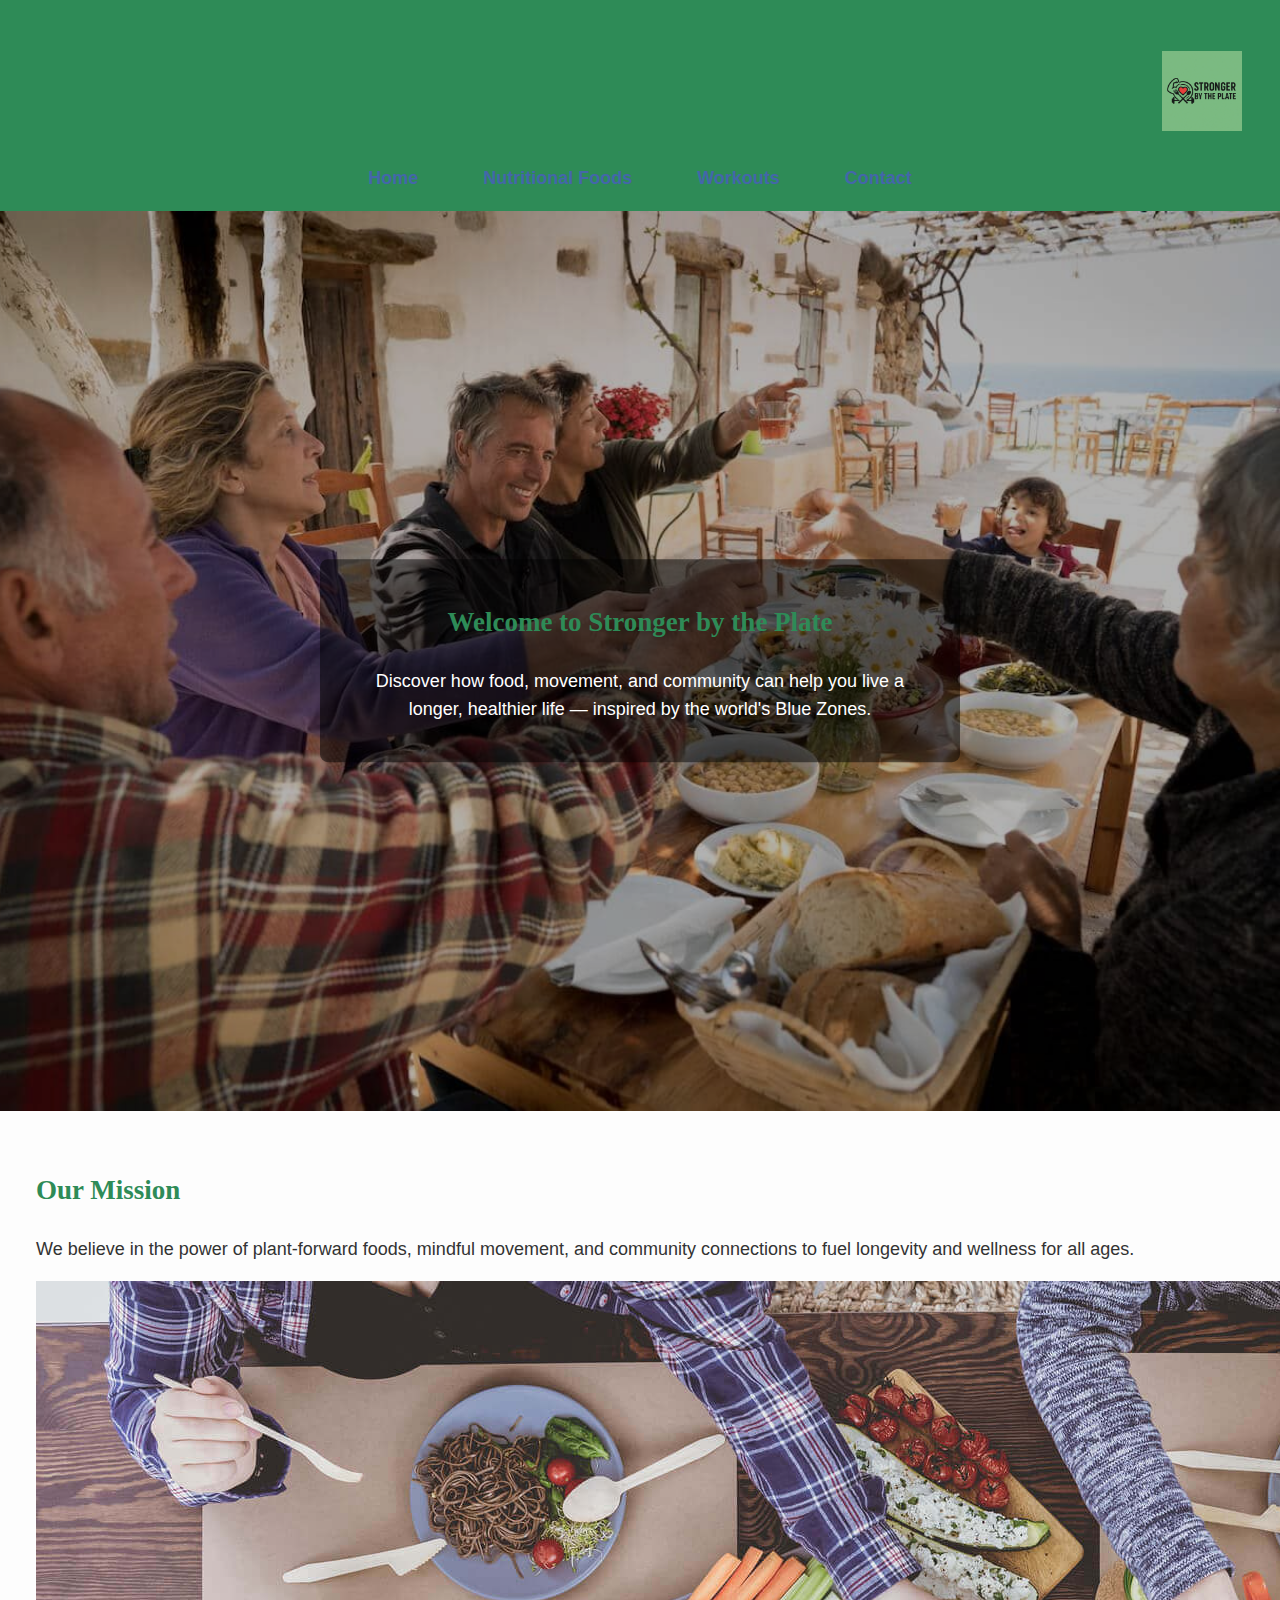
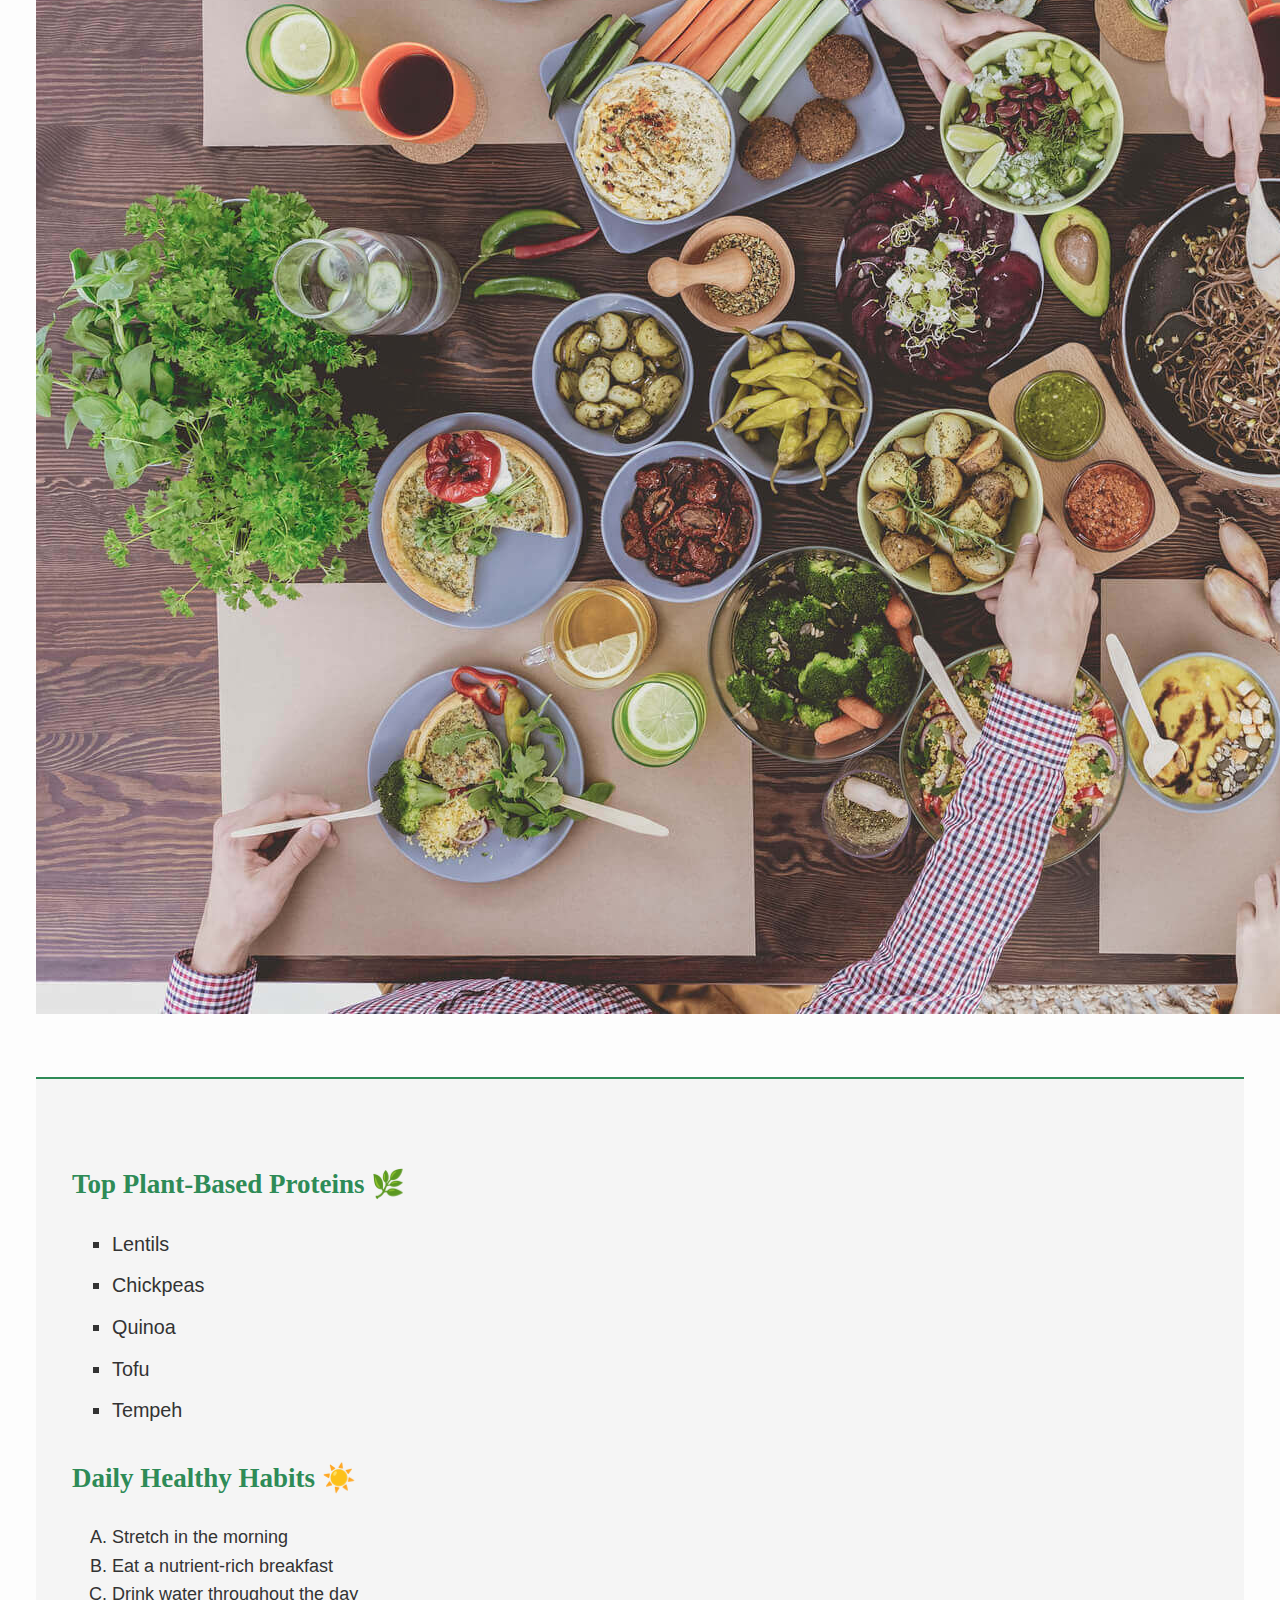
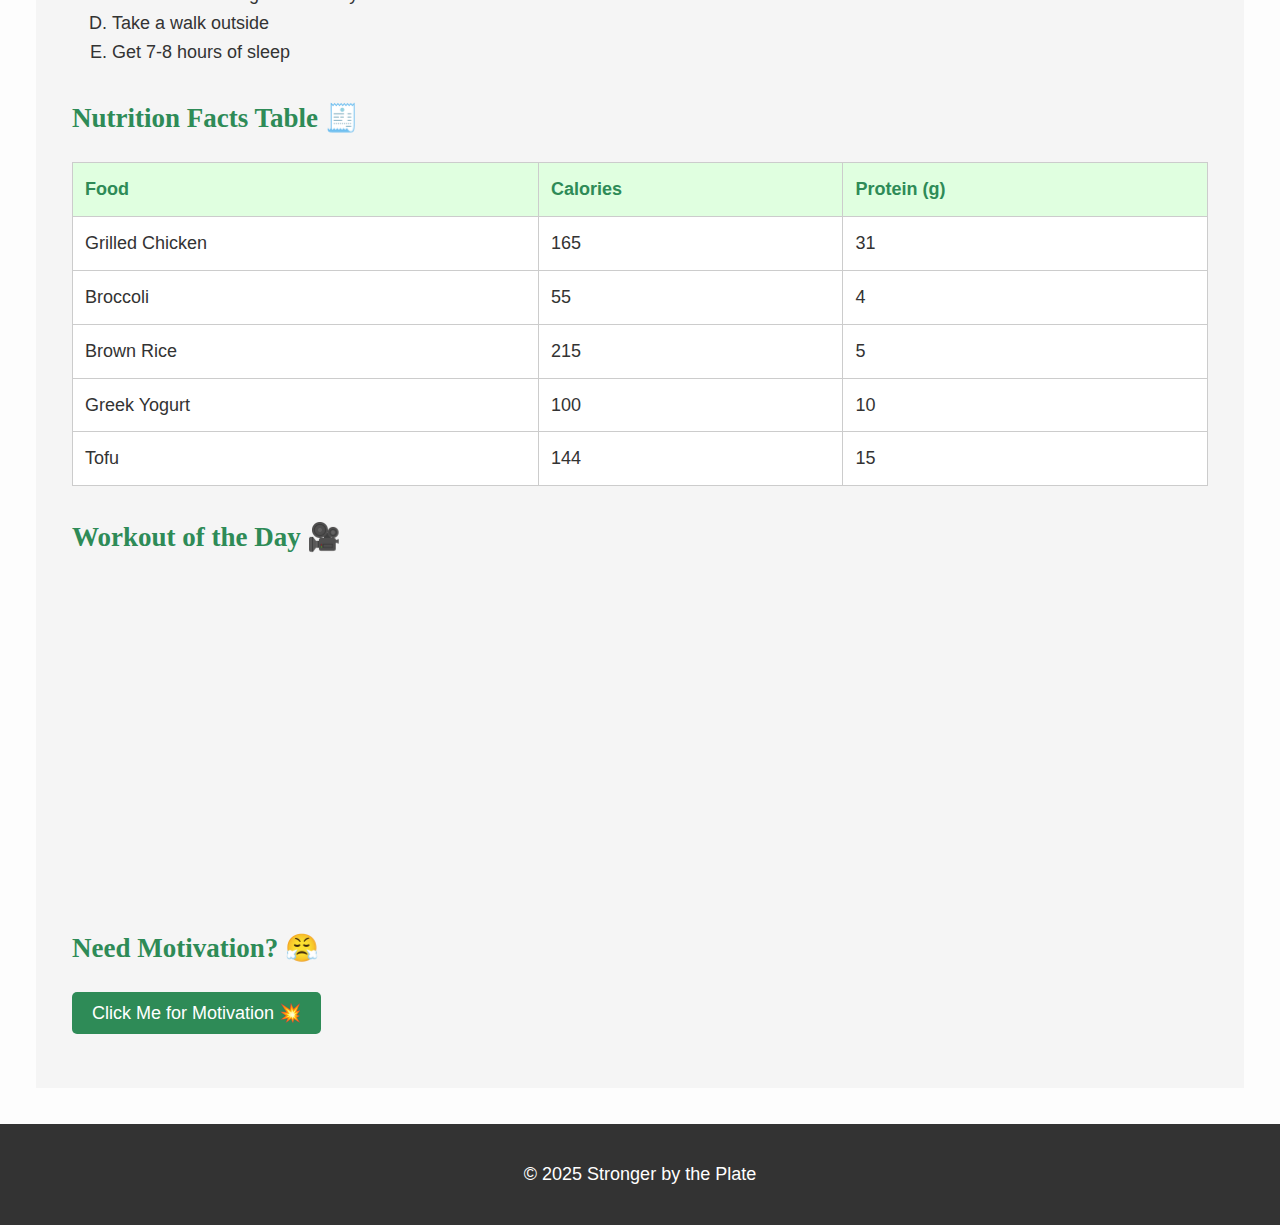
<file: index.html>
<!DOCTYPE html>
<html lang="en">
<head>
  <meta charset="UTF-8">
  <meta name="viewport" content="width=device-width, initial-scale=1.0">
  <title>Stronger by the Plate</title>
  <link rel="stylesheet" href="styles.css">
</head>
<body>
  <!-- Header + Navigation -->
 <header>
  <div class="header-container">
    <h1>Stronger by the Plate</h1>
    <img src="images/logo.png" alt="Stronger by the Plate Logo" class="site-logo">
  </div>
  <nav>
    <a href="index.html">Home</a>
    <a href="nutritional-foods.html">Nutritional Foods</a>
    <a href="workouts.html">Workouts</a>
    <a href="contact.html">Contact</a>
  </nav>
</header>


  <!-- Hero Section with Big Image -->
<section class="hero">
  <img src="images/foodcommunity.jpg" alt="Community enjoying a meal together">
  <div class="hero-text">
    <h2>Welcome to Stronger by the Plate</h2>
    <p>Discover how food, movement, and community can help you live a longer, healthier life — inspired by the world's Blue Zones.</p>
  </div>
</section>

<!-- Mission Section -->
<!-- Mission Section -->
<main>
  <section class="mission">
    <h2>Our Mission</h2>
    <p>We believe in the power of plant-forward foods, mindful movement, and community connections to fuel longevity and wellness for all ages.</p>
    <img src="images/foodcommunityplanview.jpg" alt="Overhead view of colorful healthy food on a table">
  </section>

  <!-- Assignment Section: Tables, Lists, iFrame, Emojis, JS -->
  <section class="extras">
    <h2>Top Plant-Based Proteins 🌿</h2>
    <ul style="list-style-type: square;">
      <li>Lentils</li>
      <li>Chickpeas</li>
      <li>Quinoa</li>
      <li>Tofu</li>
      <li>Tempeh</li>
    </ul>

    <h2>Daily Healthy Habits ☀️</h2>
    <ol type="A">
      <li>Stretch in the morning</li>
      <li>Eat a nutrient-rich breakfast</li>
      <li>Drink water throughout the day</li>
      <li>Take a walk outside</li>
      <li>Get 7-8 hours of sleep</li>
    </ol>

    <h2>Nutrition Facts Table 🧾</h2>
    <table aria-label="Nutrition facts for common foods">
      <thead>
        <tr>
          <th scope="col">Food</th>
          <th scope="col">Calories</th>
          <th scope="col">Protein (g)</th>
        </tr>
      </thead>
      <tbody>
        <tr>
          <td>Grilled Chicken</td>
          <td>165</td>
          <td>31</td>
        </tr>
        <tr>
          <td>Broccoli</td>
          <td>55</td>
          <td>4</td>
        </tr>
        <tr>
          <td>Brown Rice</td>
          <td>215</td>
          <td>5</td>
        </tr>
        <tr>
          <td>Greek Yogurt</td>
          <td>100</td>
          <td>10</td>
        </tr>
        <tr>
          <td>Tofu</td>
          <td>144</td>
          <td>15</td>
        </tr>
      </tbody>
    </table>

    <h2>Workout of the Day 🎥</h2>
    <iframe 
      width="560" 
      height="315" 
      src="https://www.youtube.com/embed/UBMk30rjy0o" 
      title="15-minute workout video" 
      frameborder="0" 
      allowfullscreen>
    </iframe>

    <h2>Need Motivation? 😤</h2>
    <button onclick="showMessage()">Click Me for Motivation 💥</button>
  </section>
</main>

<script>
  function showMessage() {
    alert("Keep going! You're building a better you 💪");
  }
</script>


  <!-- Footer -->
  <footer>
    <p>© 2025 Stronger by the Plate</p>
  </footer>
</body>
</html>
</file>
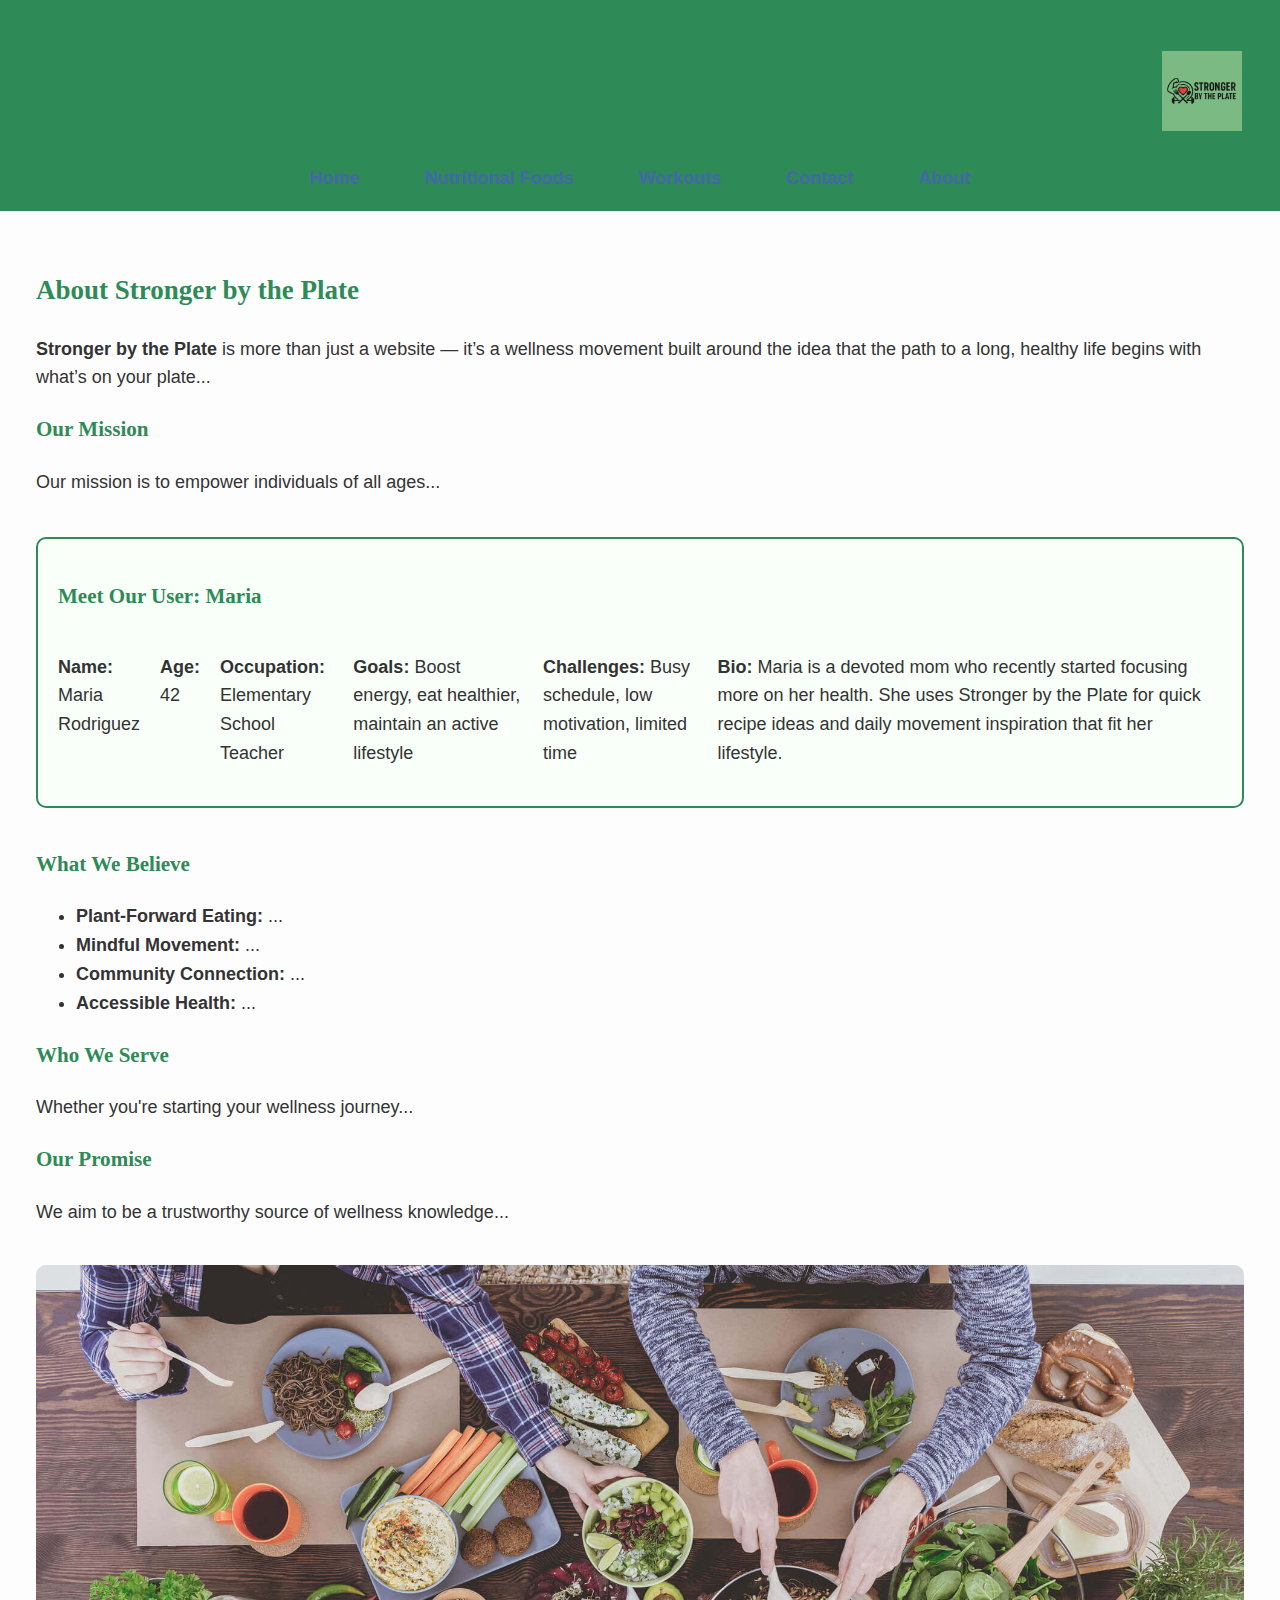
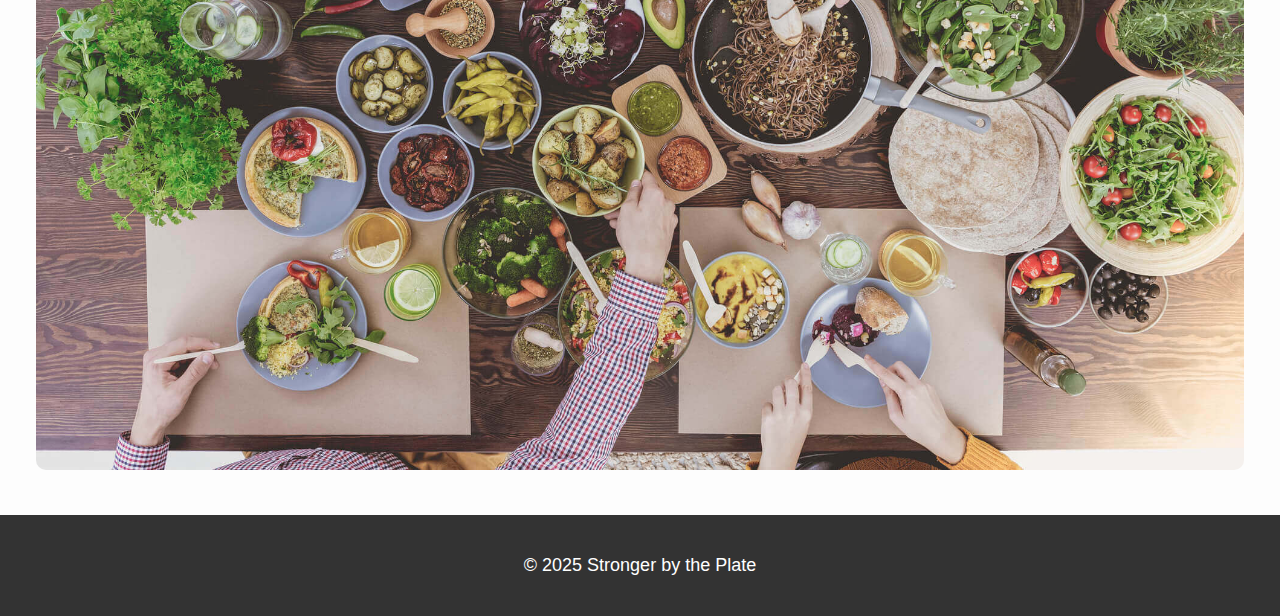
<file: about-test.html>
<!DOCTYPE html>
<html lang="en">
<head>
  <meta charset="UTF-8">
  <title>About | Stronger by the Plate</title>
  <link rel="stylesheet" href="styles.css">
</head>
<body>

  <!-- Header with Logo -->
  <header>
    <div class="header-container">
      <h1>Stronger by the Plate</h1>
      <img src="images/logo.png" alt="Stronger by the Plate Logo" class="site-logo">
    </div>
    <nav>
      <a href="index.html">Home</a>
      <a href="nutritional-foods.html">Nutritional Foods</a>
      <a href="workouts.html">Workouts</a>
      <a href="contact.html">Contact</a>
      <a href="about.html">About</a>
    </nav>
  </header>

  <!-- About Section -->
  <main>
    <section class="mission">
      <h2>About Stronger by the Plate</h2>
      <p><strong>Stronger by the Plate</strong> is more than just a website — it’s a wellness movement built around the idea that the path to a long, healthy life begins with what’s on your plate...</p>

      <h3>Our Mission</h3>
      <p>Our mission is to empower individuals of all ages...</p>

      <section class="user-persona">
  <h3>Meet Our User: Maria</h3>
  <div class="persona-box">
    <p><strong>Name:</strong> Maria Rodriguez</p>
    <p><strong>Age:</strong> 42</p>
    <p><strong>Occupation:</strong> Elementary School Teacher</p>
    <p><strong>Goals:</strong> Boost energy, eat healthier, maintain an active lifestyle</p>
    <p><strong>Challenges:</strong> Busy schedule, low motivation, limited time</p>
    <p><strong>Bio:</strong> Maria is a devoted mom who recently started focusing more on her health. She uses Stronger by the Plate for quick recipe ideas and daily movement inspiration that fit her lifestyle.</p>
  </div>
</section>

      <h3>What We Believe</h3>
      <ul>
        <li><strong>Plant-Forward Eating:</strong> ...</li>
        <li><strong>Mindful Movement:</strong> ...</li>
        <li><strong>Community Connection:</strong> ...</li>
        <li><strong>Accessible Health:</strong> ...</li>
      </ul>

      <h3>Who We Serve</h3>
      <p>Whether you're starting your wellness journey...</p>

      <h3>Our Promise</h3>
      <p>We aim to be a trustworthy source of wellness knowledge...</p>

      <img src="images/foodcommunityplanview.jpg" alt="Healthy food and people together" style="max-width:100%; border-radius: 10px; margin-top: 20px;">
    </section>
  </main>

  <!-- Footer -->
  <footer>
    <p>© 2025 Stronger by the Plate</p>
  </footer>

</body>
</html>
</file>
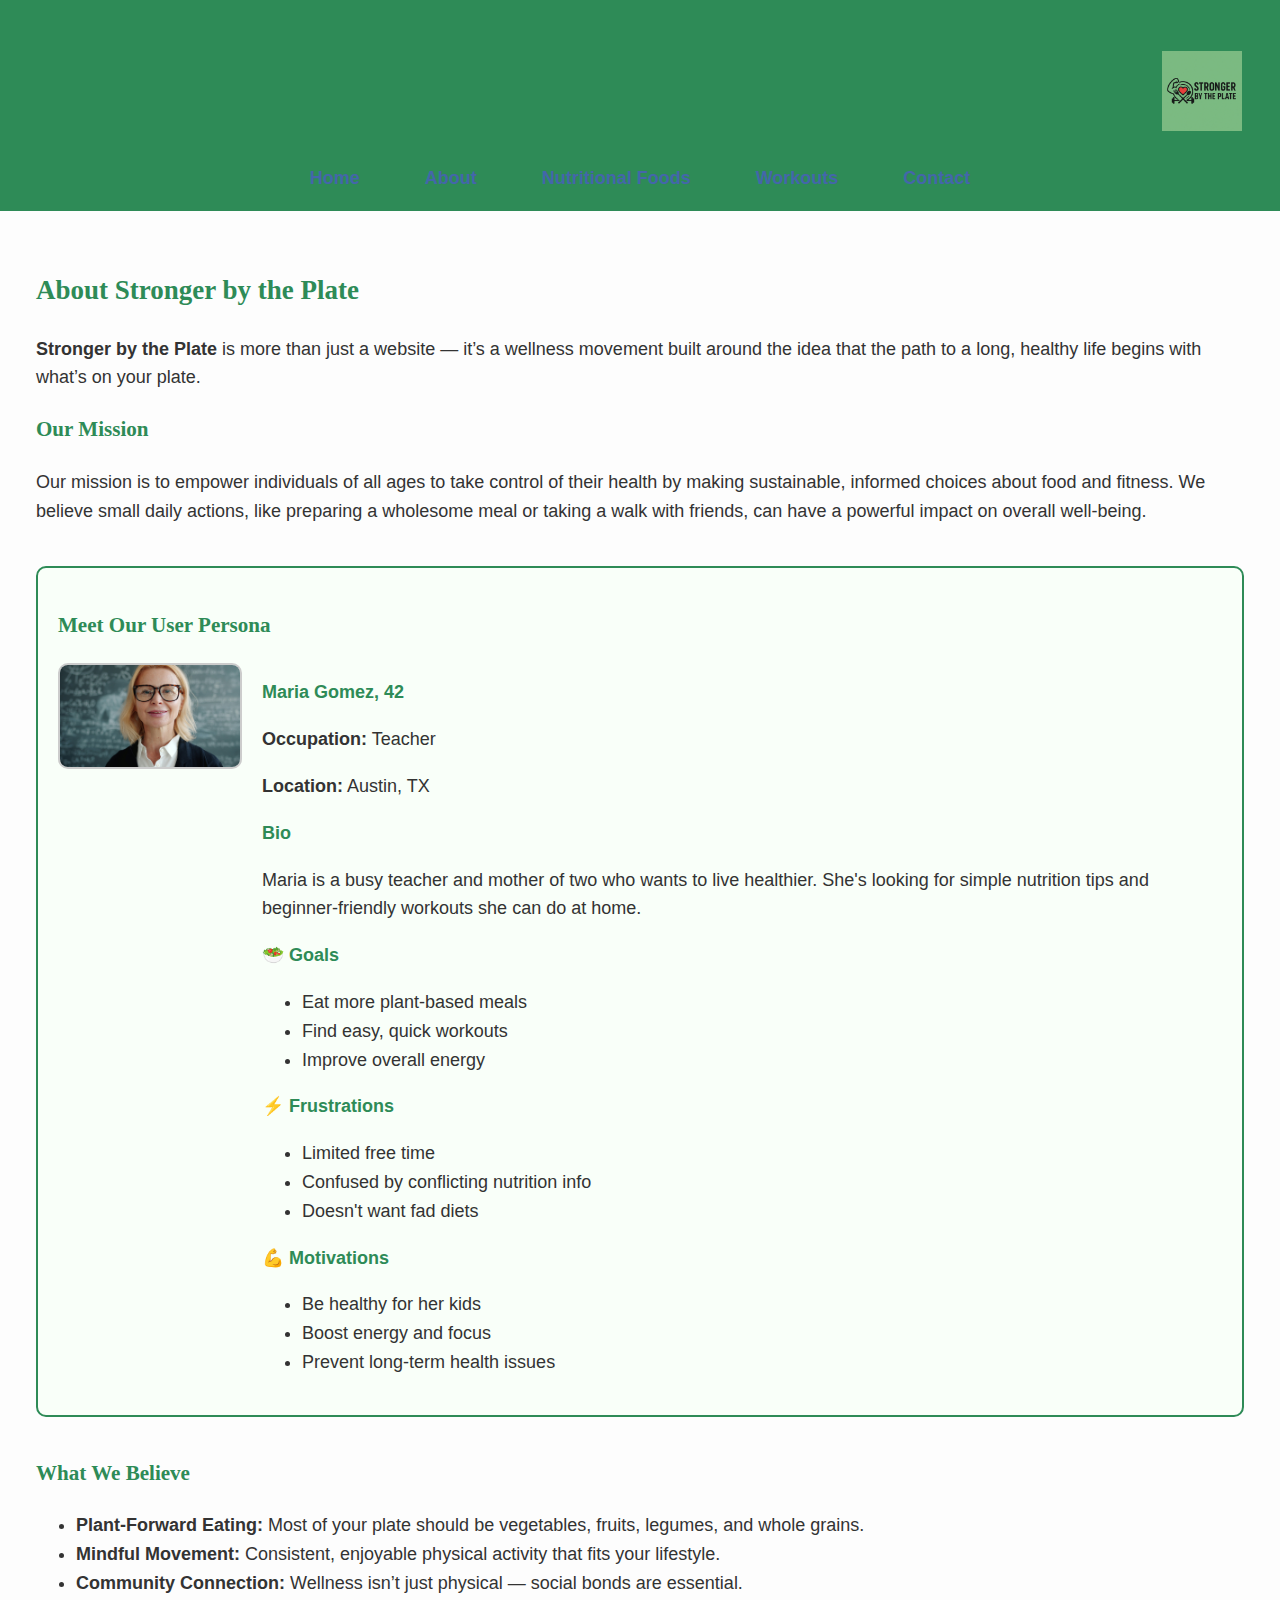
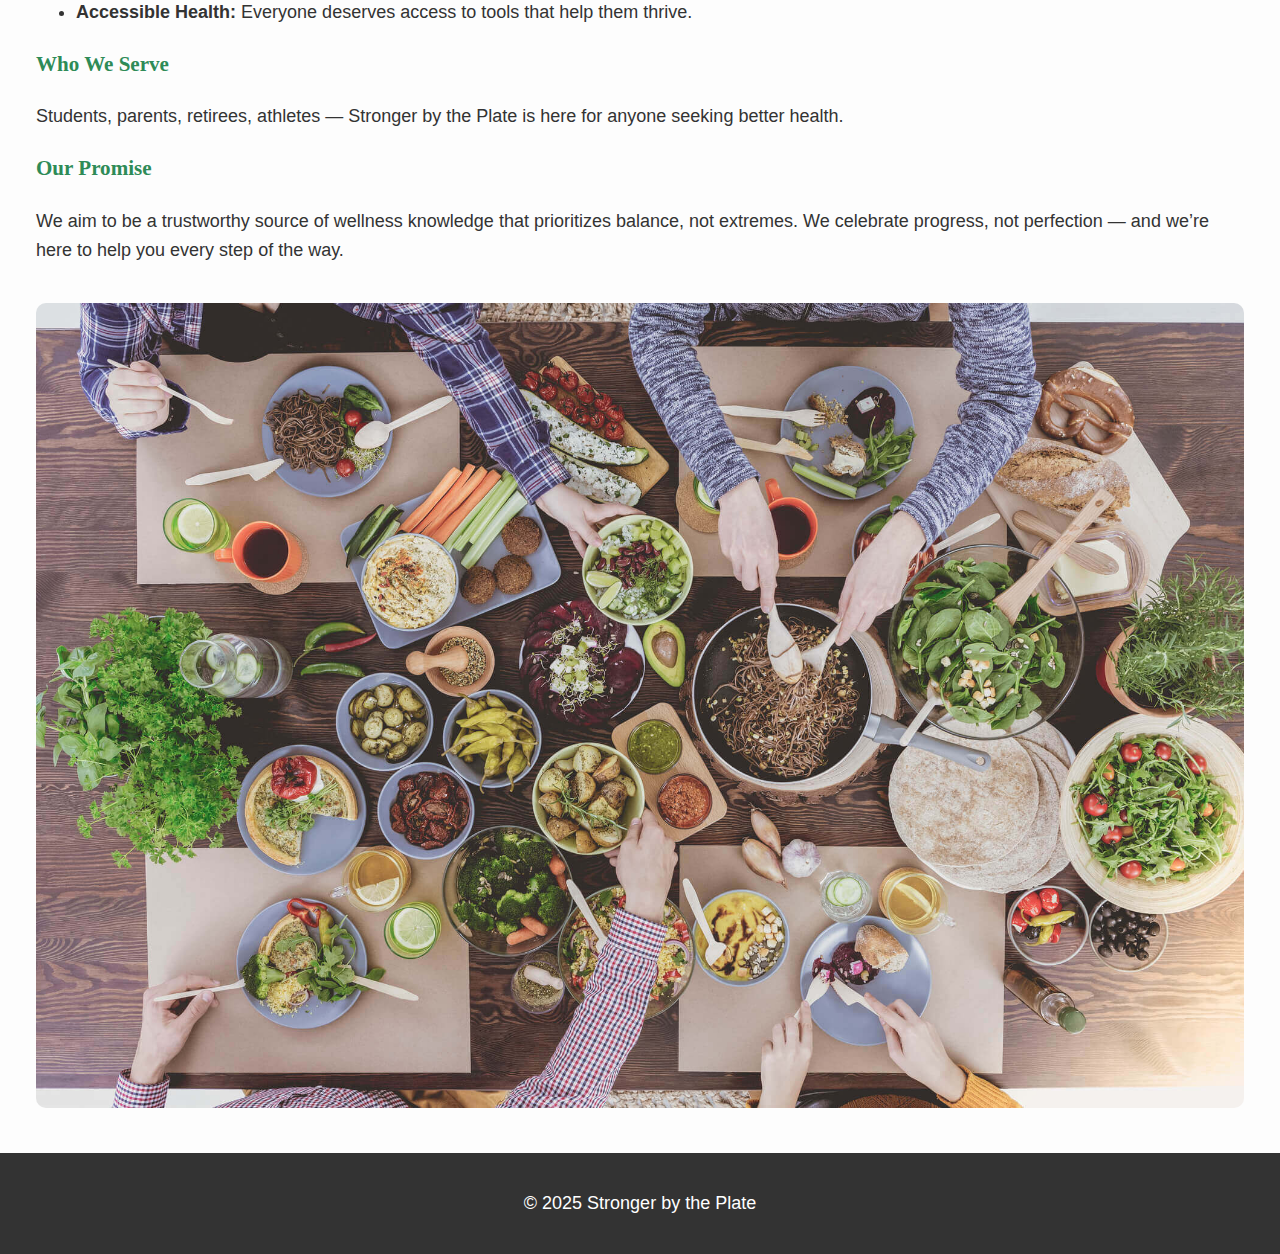
<file: about.html>
<!DOCTYPE html>
<html lang="en">
<head>
  <meta charset="UTF-8">
  <meta name="viewport" content="width=device-width, initial-scale=1.0">
  <title>About | Stronger by the Plate</title>
  <link rel="stylesheet" href="styles.css">
</head>
<body>

  <!-- Header + Navigation -->
  <header>
    <div class="header-container">
      <h1>Stronger by the Plate</h1>
      <img src="images/logo.png" alt="Stronger by the Plate Logo" class="site-logo">
    </div>
    <nav>
      <a href="index.html">Home</a>
      <a href="about.html">About</a>
      <a href="nutritional-foods.html">Nutritional Foods</a>
      <a href="workouts.html">Workouts</a>
      <a href="contact.html">Contact</a>
    </nav>
  </header>

  <!-- About Page Content -->
  <main>
    <!-- Mission Section -->
    <section class="mission">
      <h2>About Stronger by the Plate</h2>
      <p><strong>Stronger by the Plate</strong> is more than just a website — it’s a wellness movement built around the idea that the path to a long, healthy life begins with what’s on your plate.</p>

      <h3>Our Mission</h3>
      <p>Our mission is to empower individuals of all ages to take control of their health by making sustainable, informed choices about food and fitness. We believe small daily actions, like preparing a wholesome meal or taking a walk with friends, can have a powerful impact on overall well-being.</p>
    </section>

    <!-- ✅ User Persona Section -->
<section class="user-persona">
  <h3>Meet Our User Persona</h3>
  <div class="persona-box">
    <!-- Image -->
    <img src="images/maria_userpersona.jpg" alt="Maria Gomez - User Persona" class="persona-img">

    <!-- Info -->
    <div class="persona-info">
      <h4>Maria Gomez, 42</h4>
      <p><strong>Occupation:</strong> Teacher</p>
      <p><strong>Location:</strong> Austin, TX</p>

      <h4>Bio</h4>
      <p>Maria is a busy teacher and mother of two who wants to live healthier. She's looking for simple nutrition tips and beginner-friendly workouts she can do at home.</p>

      <h4>🥗 Goals</h4>
      <ul>
        <li>Eat more plant-based meals</li>
        <li>Find easy, quick workouts</li>
        <li>Improve overall energy</li>
      </ul>

      <h4>⚡ Frustrations</h4>
      <ul>
        <li>Limited free time</li>
        <li>Confused by conflicting nutrition info</li>
        <li>Doesn't want fad diets</li>
      </ul>

      <h4>💪 Motivations</h4>
      <ul>
        <li>Be healthy for her kids</li>
        <li>Boost energy and focus</li>
        <li>Prevent long-term health issues</li>
      </ul>
    </div>
  </div>
</section>


    <!-- Beliefs & Promise Section -->
    <section class="beliefs">
      <h3>What We Believe</h3>
      <ul>
        <li><strong>Plant-Forward Eating:</strong> Most of your plate should be vegetables, fruits, legumes, and whole grains.</li>
        <li><strong>Mindful Movement:</strong> Consistent, enjoyable physical activity that fits your lifestyle.</li>
        <li><strong>Community Connection:</strong> Wellness isn’t just physical — social bonds are essential.</li>
        <li><strong>Accessible Health:</strong> Everyone deserves access to tools that help them thrive.</li>
      </ul>

      <h3>Who We Serve</h3>
      <p>Students, parents, retirees, athletes — Stronger by the Plate is here for anyone seeking better health.</p>

      <h3>Our Promise</h3>
      <p>We aim to be a trustworthy source of wellness knowledge that prioritizes balance, not extremes. We celebrate progress, not perfection — and we’re here to help you every step of the way.</p>

      <img src="images/foodcommunityplanview.jpg" alt="Healthy food and people together" style="max-width:100%; border-radius: 10px; margin-top: 20px;">
    </section>
  </main>

  <!-- Footer -->
  <footer>
    <p>© 2025 Stronger by the Plate</p>
  </footer>

</body>
</html>
</file>
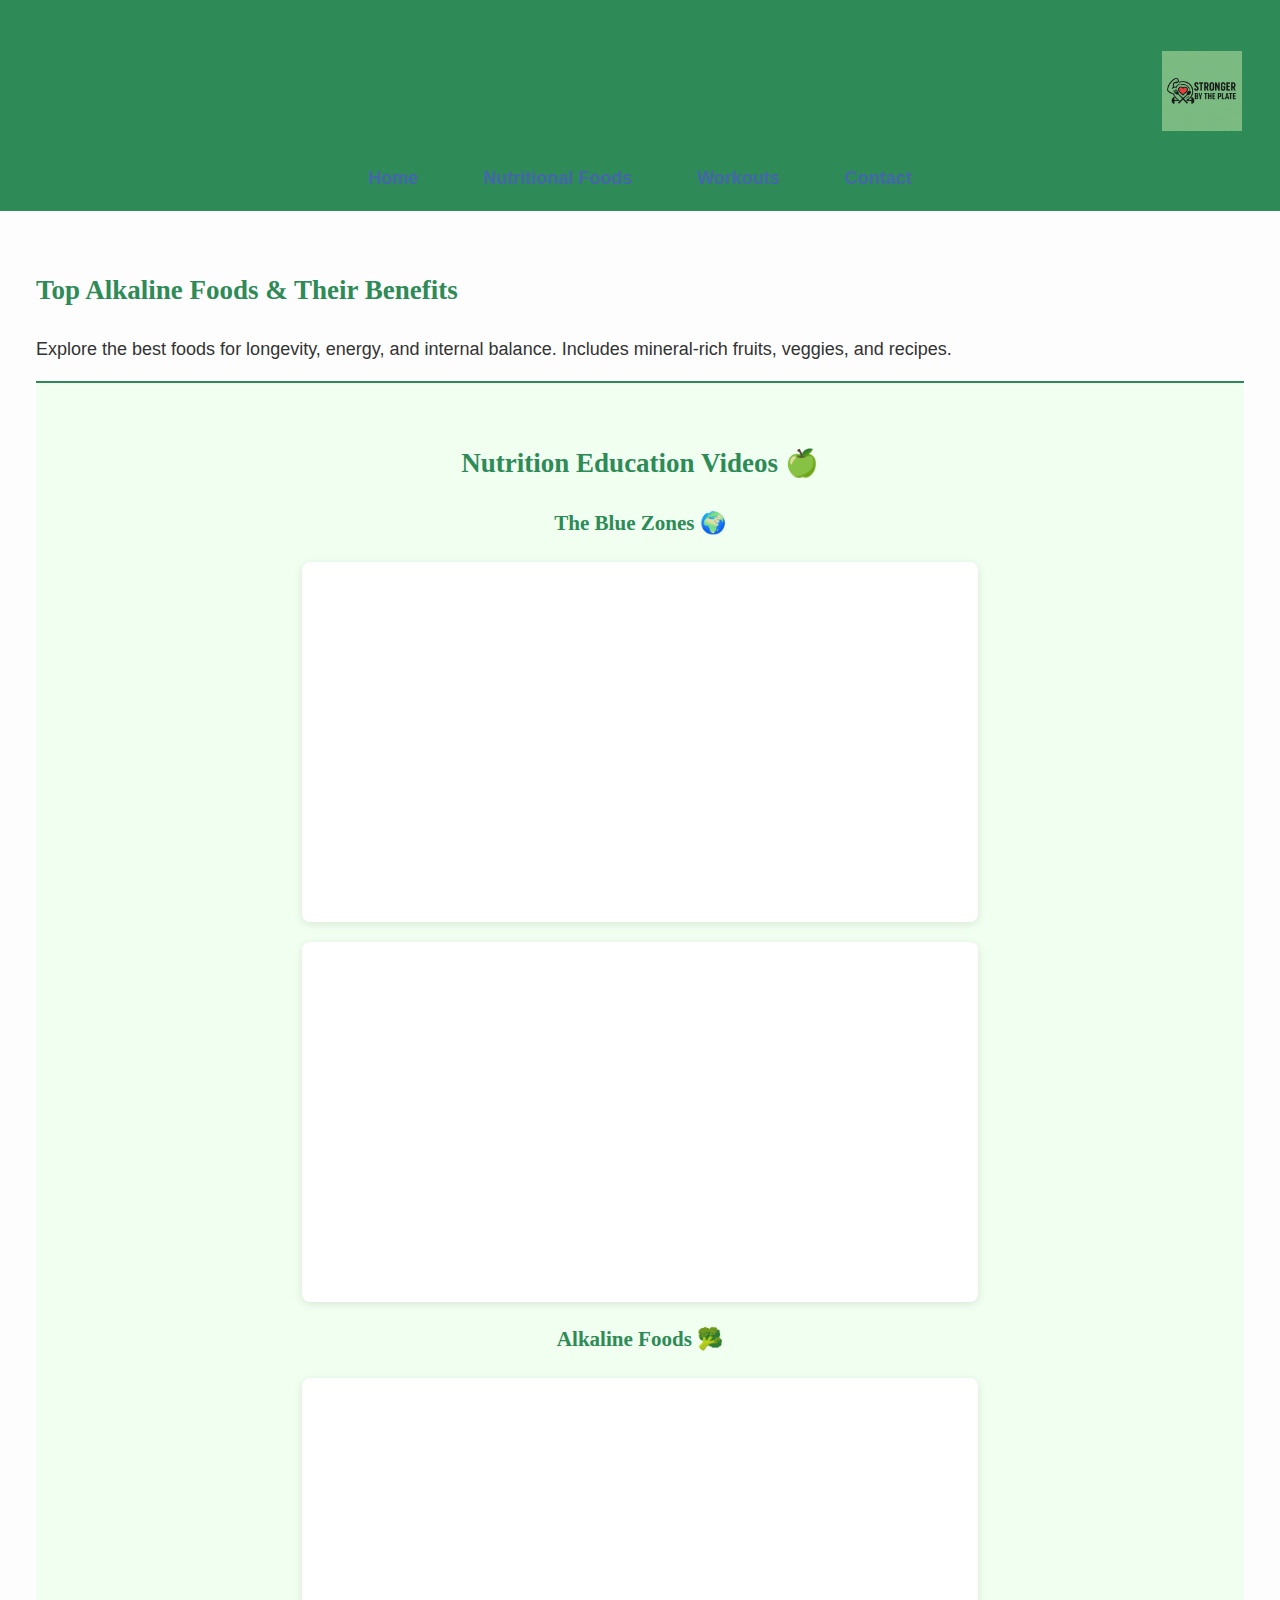
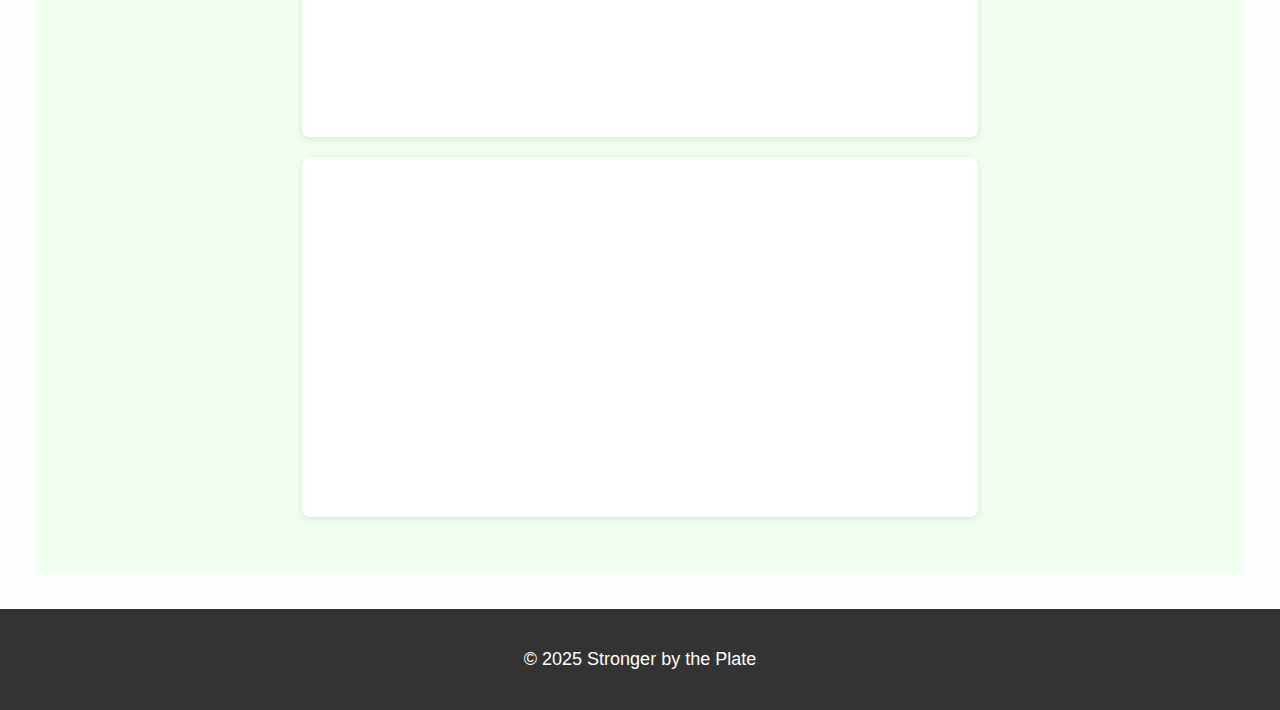
<file: nutritional-foods.html>
<!DOCTYPE html>
<html lang="en">
<head>
  <meta charset="UTF-8">
  <title>Nutritional Foods</title>
  <!-- Make sure this matches your actual filename -->
  <link rel="stylesheet" href="styles.css">
</head>
<body>
  <header>
  <div class="header-container">
    <h1>Stronger by the Plate</h1>
    <img src="images/logo.png" alt="Stronger by the Plate Logo" class="site-logo">
  </div>
  <nav>
    <a href="index.html">Home</a>
    <a href="nutritional-foods.html">Nutritional Foods</a>
    <a href="workouts.html">Workouts</a>
    <a href="contact.html">Contact</a>
  </nav>
</header>

  <main>
    <section>
      <h2>Top Alkaline Foods & Their Benefits</h2>
      <p>Explore the best foods for longevity, energy, and internal balance. Includes mineral-rich fruits, veggies, and recipes.</p>
    </section>

    <section class="nutrition-videos">
  <h2>Nutrition Education Videos 🍏</h2>

  <h3>The Blue Zones 🌍</h3>
  <div class="video-wrapper">
    <iframe width="560" height="315" src="https://www.youtube.com/embed/h9cC-8v8NIE"
      title="The Blue Zones - National Geographic" frameborder="0" allowfullscreen></iframe>
  </div>
  <div class="video-wrapper">
    <iframe width="560" height="315" src="https://www.youtube.com/embed/wsOL5nKO6c0"
      title="Secrets of the Blue Zones" frameborder="0" allowfullscreen></iframe>
  </div>

  <h3>Alkaline Foods 🥦</h3>
  <div class="video-wrapper">
    <iframe width="560" height="315" src="https://www.youtube.com/embed/ta6HJiDGotE"
      title="Top 10 Alkaline Foods" frameborder="0" allowfullscreen></iframe>
  </div>
  <div class="video-wrapper">
    <iframe width="560" height="315" src="https://www.youtube.com/embed/66VdylXI0nQ"
      title="Benefits of Alkaline Foods" frameborder="0" allowfullscreen></iframe>
  </div>
</section>

  </main>

  <footer>
    <p>© 2025 Stronger by the Plate</p>
  </footer>
</body>
</html>
</file>
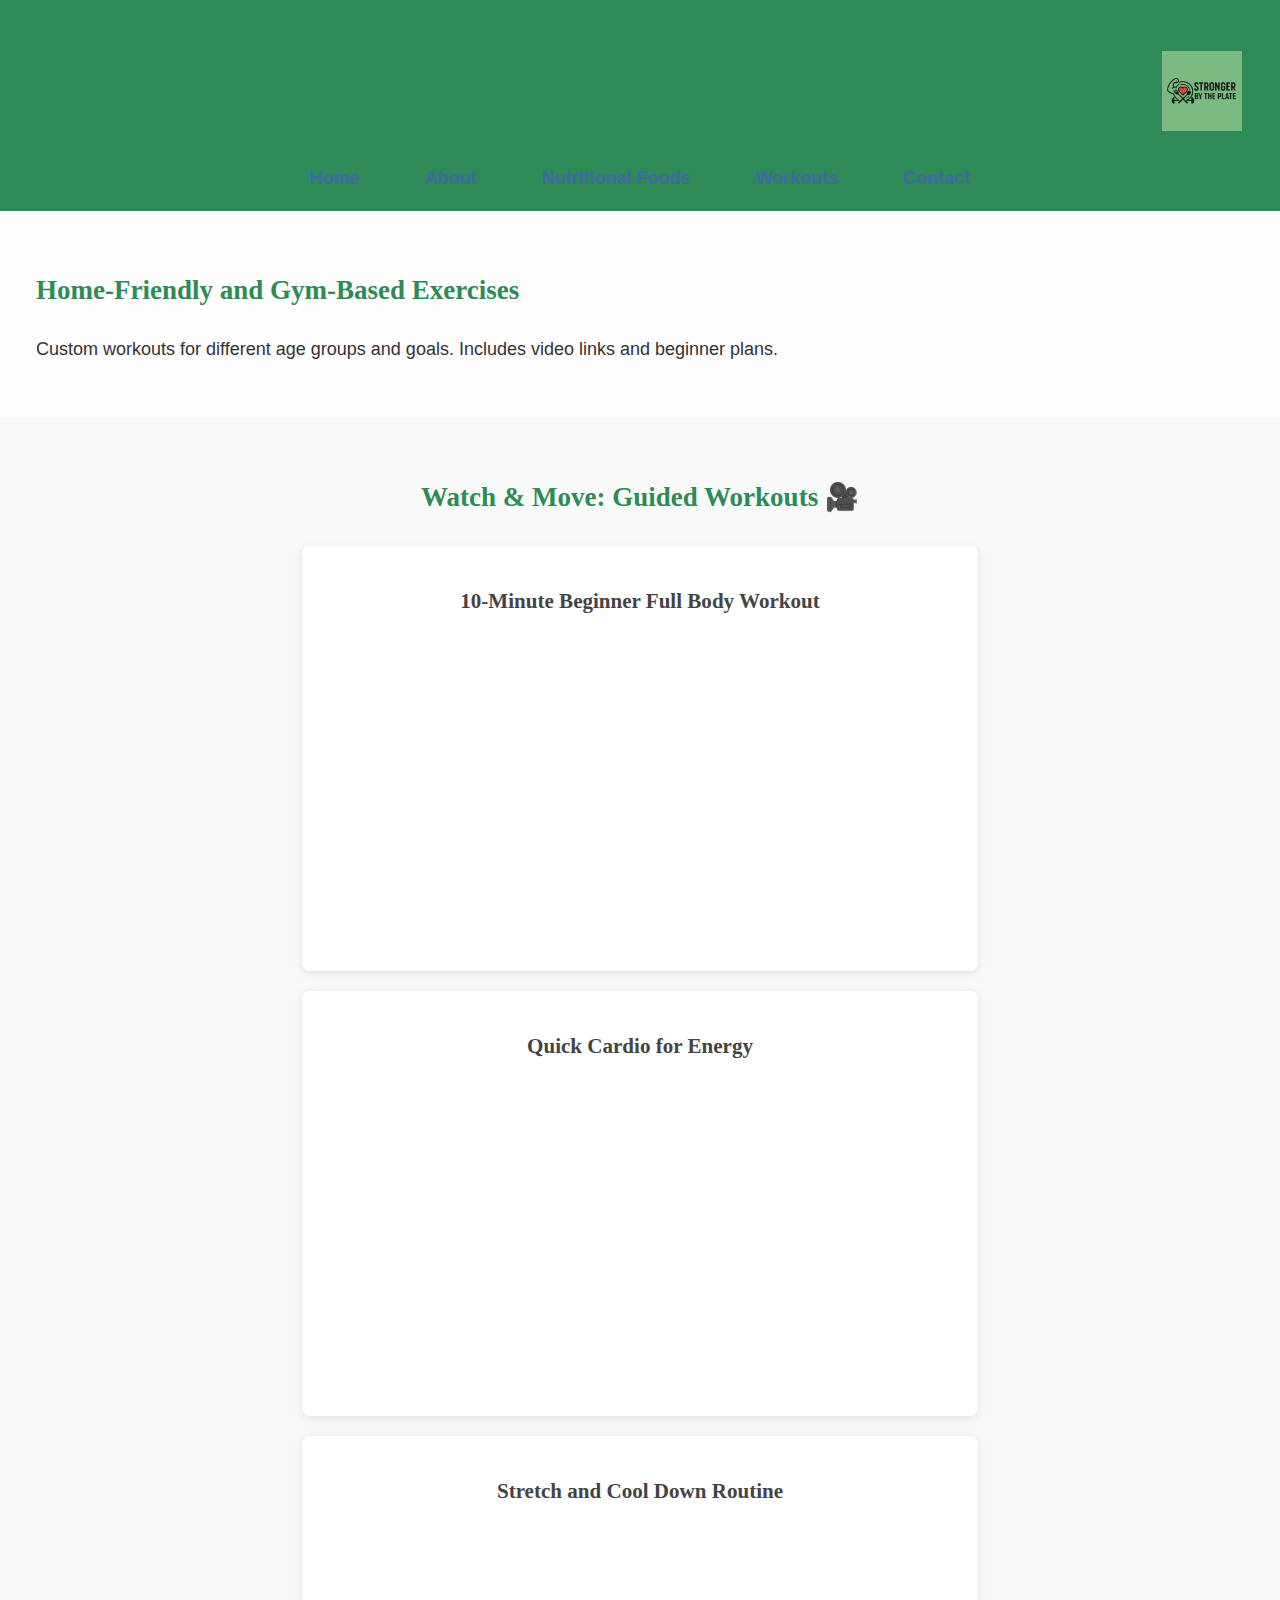
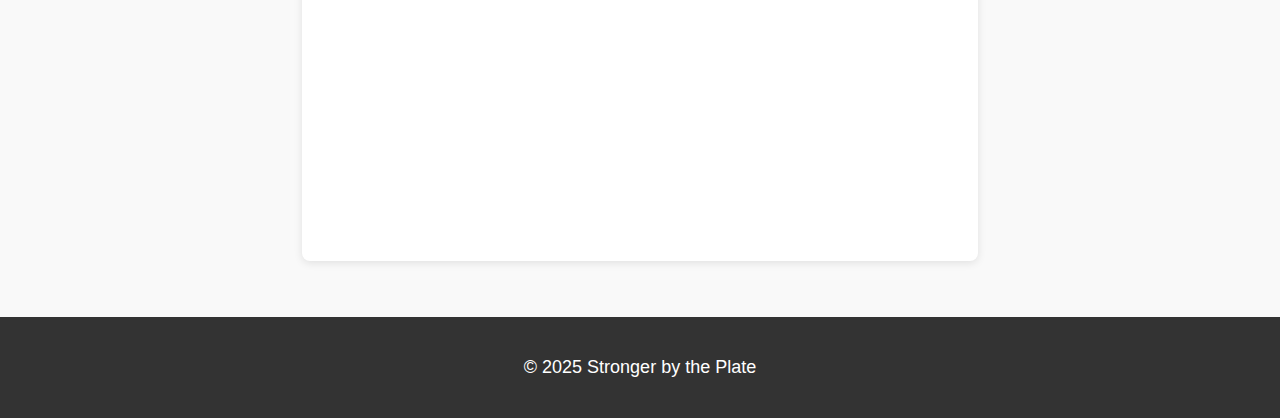
<file: workouts.html>
<!DOCTYPE html>
<html lang="en">
<head>
  <meta charset="UTF-8">
  <title>Workouts</title>
<link rel="stylesheet" href="styles.css">


</head>
<body>
 <header>
  <div class="header-container">
    <h1>Stronger by the Plate</h1>
    <img src="images/logo.png" alt="Stronger by the Plate Logo" class="site-logo">
  </div>
<nav>
  <a href="index.html">Home</a>
  <a href="about.html">About</a>
  <a href="nutritional-foods.html">Nutritional Foods</a>
  <a href="workouts.html">Workouts</a>
  <a href="contact.html">Contact</a>
</nav>

</header>

  <main>
    <section>
      <h2>Home-Friendly and Gym-Based Exercises</h2>
      <p>Custom workouts for different age groups and goals. Includes video links and beginner plans.</p>
    </section>
  </main>

<section class="workout-videos">
  <h2>Watch & Move: Guided Workouts 🎥</h2>

  <div class="video-wrapper">
    <h3>10-Minute Beginner Full Body Workout</h3>
    <iframe width="560" height="315" src="https://www.youtube.com/embed/rYehSR0_M0E" 
      title="10-Minute Beginner Full Body Workout" frameborder="0" allowfullscreen></iframe>
  </div>

  <div class="video-wrapper">
    <h3>Quick Cardio for Energy</h3>
    <iframe width="560" height="315" src="https://www.youtube.com/embed/965Fwq2aVIo" 
      title="Quick Cardio Workout" frameborder="0" allowfullscreen></iframe>
  </div>

  <div class="video-wrapper">
    <h3>Stretch and Cool Down Routine</h3>
    <iframe width="560" height="315" src="https://www.youtube.com/embed/USzSlDUyMK0" 
      title="Stretch and Cool Down" frameborder="0" allowfullscreen></iframe>
  </div>
</section>


  <footer>
    <p>© 2025 Stronger by the Plate</p>
  </footer>
</body>
</html>
</file>
<file: styles.css>
body {
  font-family: 'Roboto', sans-serif;
  background-color: #f7f7f7;
  color: #222;
  margin: 0;
  padding: 0;
}

header {
  background-color: #2e8b57;
  color: white;
  padding: 1em;
  text-align: center;
}

nav a {
  color: white;
  margin: 0 15px;
  text-decoration: none;
}

nav a:hover {
  text-decoration: underline;
}

main {
  padding: 2em;
}

footer {
  background-color: #333;
  color: white;
  text-align: center;
  padding: 1em;
}
/* Hero Section */
.hero {
  position: relative;
  width: 100%;
  height: 100vh; /* Full viewport height */
  overflow: hidden;
}

.hero img {
  width: 100%;
  height: 100%;
  object-fit: cover; /* Crop and scale to fill the screen */
  display: block;
  filter: brightness(70%); /* Darken for better text contrast */
}

.hero-text {
  position: absolute;
  top: 50%;
  left: 50%;
  transform: translate(-50%, -50%);
  color: white;
  text-align: center;
  background: rgba(0, 0, 0, 0.5); /* Semi-transparent background */
  padding: 20px 40px;
  border-radius: 8px;
}

/* Hero Section */
.hero {
  position: relative;
  width: 100%;
  height: 100vh;
  overflow: hidden;
}

.hero img {
  width: 100%;
  height: 100%;
  object-fit: cover;
  display: block;
  filter: brightness(70%);
}

.hero-text {
  position: absolute;
  top: 50%;
  left: 50%;
  transform: translate(-50%, -50%);
  color: white;
  text-align: center;
  background: rgba(0, 0, 0, 0.5);
  padding: 20px 40px;
  border-radius: 8px;
}
/* Fonts and Colors */
body {
  font-family: 'Roboto', sans-serif;
  font-size: 18px;
  color: #333;
  line-height: 1.6;
  background-color: #fdfdfd;
}

h1, h2, h3 {
  font-family: 'Playfair Display', serif;
  color: #2e8b57;
}

/* Navigation Links with Pseudo-classes */
nav a {
  color: white;
  text-decoration: none;
  padding: 10px 15px;
  font-weight: bold;
}

nav a:link {
  color: #ffffff;
}

nav a:visited {
  color: #d3d3d3;
}

nav a:hover {
  color: #ffd700;
  text-decoration: underline;
}

nav a:active {
  color: #ff4500;
}
/* Header container layout */
.header-container {
  display: flex;
  justify-content: space-between;
  align-items: center;
}

/* Logo styling */
.site-logo {
  height: 60px; /* Adjust as needed */
  width: auto;
}
.site-logo {
  height: 40px; /* Try 40px instead of 60px */
  width: auto;
}
/* Header container */
.header-container {
  display: flex;
  justify-content: space-between;
  align-items: center;
}

/* Logo size */
.site-logo {
  height: 40px;
  width: auto;
}

/* Contact page layout */
.contact-main {
  max-width: 600px;
  margin: 60px auto;
  text-align: center;
  font-size: 1.2em;
  color: #333;
  padding: 0 20px;
}

/* Contact form styling */
.contact-form {
  margin-top: 30px;
  display: flex;
  flex-direction: column;
  gap: 15px;
}

.contact-form input,
.contact-form textarea {
  padding: 10px;
  font-size: 1em;
  border: 1px solid #ccc;
  border-radius: 6px;
}

.contact-form button {
  padding: 12px;
  font-size: 1em;
  background-color: #4466aa;
  color: white;
  border: none;
  border-radius: 6px;
  cursor: pointer;
  transition: background-color 0.3s ease;
}

.contact-form button:hover {
  background-color: #334d88;
}
.site-logo {
  height: 40px;
  width: auto;
}
.site-logo {
  height: 55px;  /* A balanced size */
  width: auto;
}
/* Link pseudo-classes */
nav a:link {
  color: #4466aa;        /* default unvisited link */
  text-decoration: none;
}

nav a:visited {
  color: #8844aa;        /* color after being visited */
}

nav a:hover {
  color: #ffffff;        /* color when hovered */
  background-color: #4466aa;
  padding: 4px 8px;
  border-radius: 4px;
  transition: all 0.3s ease;
}

nav a:active {
  color: #ffcc00;        /* color when link is clicked */
}
.site-logo {
  height: 40px;
  width: auto;
}
.site-logo {
  height: 80px;  /* Doubled from 40px */
  width: auto;
}
.header-container {
  display: flex;
  justify-content: space-between;
  align-items: center;
  padding: 20px;
}

/* Extra content styles (table, list, iframe, JS button) */
.extras {
  background-color: #f5f5f5;
  padding: 3em 2em;
  margin-top: 3em;
  border-top: 2px solid #2e8b57;
}

.extras h2 {
  color: #2e8b57;
  margin-top: 30px;
  font-family: 'Playfair Display', serif;
}

.extras ul {
  list-style-type: square;
  margin-left: 20px;
  padding-left: 20px;
}

.extras ul li {
  margin-bottom: 10px;
  font-size: 1.1em;
}

.extras table {
  border-collapse: collapse;
  width: 100%;
  margin-top: 20px;
  background-color: white;
}

.extras th, .extras td {
  border: 1px solid #ccc;
  padding: 12px;
  text-align: left;
}

.extras th {
  background-color: #e0ffe0;
  color: #2e8b57;
}

.extras iframe {
  display: block;
  margin: 20px auto;
  max-width: 100%;
}

.extras button {
  padding: 10px 20px;
  background-color: #2e8b57;
  color: white;
  border: none;
  border-radius: 5px;
  font-size: 1em;
  cursor: pointer;
  transition: background-color 0.3s ease;
}

.extras button:hover {
  background-color: #1e5f3e;
}
.workout-videos {
  padding: 2em;
  background-color: #f9f9f9;
  text-align: center;
}

.workout-videos h2 {
  color: #2e8b57;
  margin-bottom: 1em;
}

.video-wrapper {
  margin: 2em auto;
  max-width: 640px;
  padding: 1em;
  background-color: #fff;
  border-radius: 8px;
  box-shadow: 0 2px 8px rgba(0, 0, 0, 0.1);
}

.video-wrapper h3 {
  margin-bottom: 0.5em;
  color: #444;
}
.nutrition-videos {
  padding: 2em;
  background-color: #f0fff0;
  border-top: 2px solid #2e8b57;
}

.nutrition-videos h2,
.nutrition-videos h3 {
  color: #2e8b57;
  text-align: center;
}

.video-wrapper {
  margin: 20px auto;
  max-width: 640px;
  text-align: center;
}
.user-persona {
  background-color: #f9fff9;
  padding: 20px;
  margin: 40px 0;
  border: 2px solid #2e8b57;
  border-radius: 10px;
}

.persona-box {
  display: flex;
  align-items: flex-start;
  gap: 20px;
}

.persona-img {
  width: 180px;
  height: auto;
  border-radius: 10px;
  border: 2px solid #ccc;
}

.persona-info h4 {
  color: #2e8b57;
  margin-top: 15px;
  margin-bottom: 5px;
}
</file>
